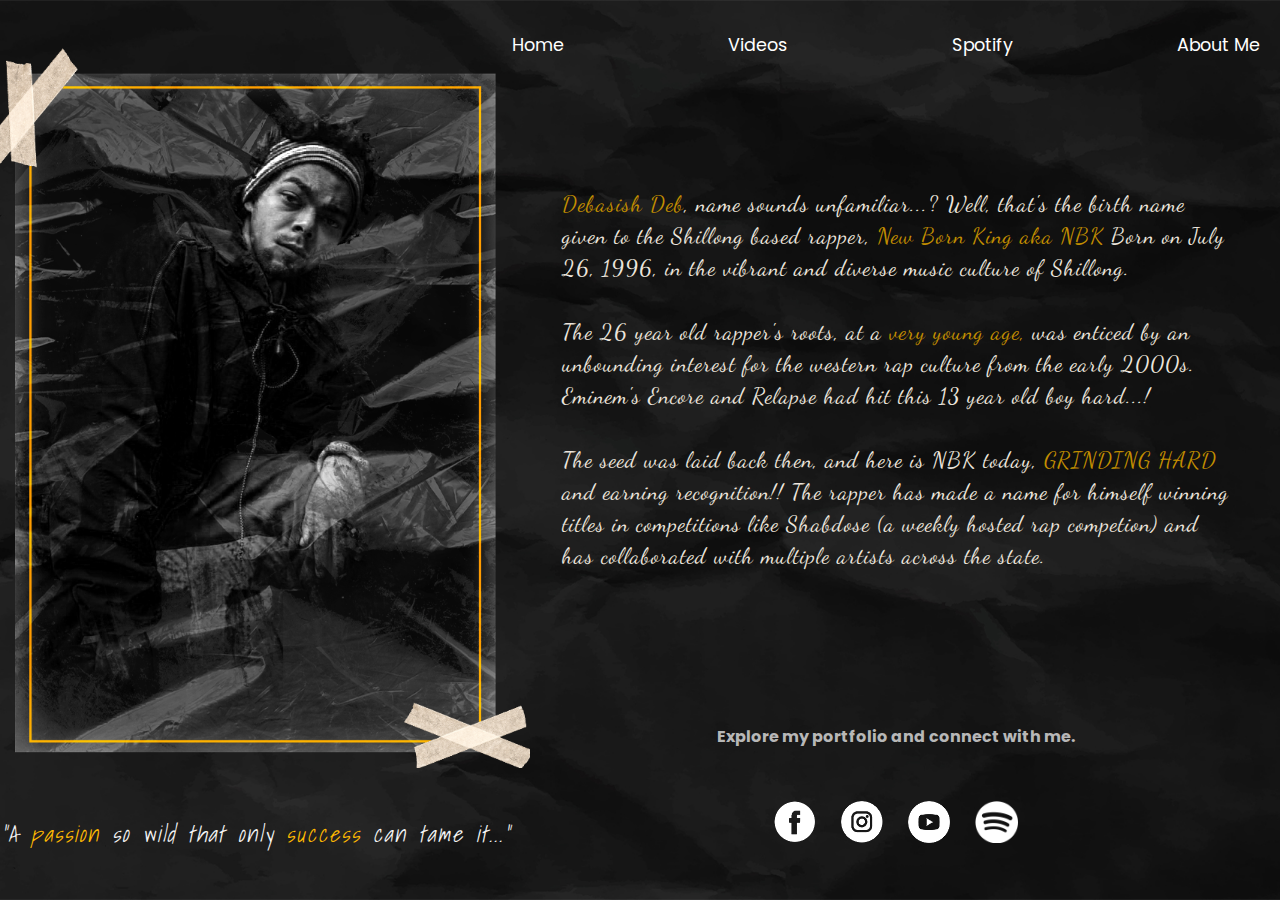
<file: about_me_index.html>
<!DOCTYPE html>
<html lang="en">
<head>
    <meta charset="UTF-8">
    <meta http-equiv="X-UA-Compatible" content="IE=edge">
    <meta name="viewport" content="width=device-width, initial-scale=1.0">
    <link rel="stylesheet" href="about_me_style.css">
    <link rel="preconnect" href="https://fonts.googleapis.com">
<link rel="preconnect" href="https://fonts.gstatic.com" crossorigin>
<link href="https://fonts.googleapis.com/css2?family=Dancing+Script&family=Poppins&family=Shadows+Into+Light&display=swap" rel="stylesheet">
    <title>About Me</title>
</head>
<body>
    <main>
        <div class="left">
            <img class="about-me-image" src="Graphic Elements/NBK About Me.png" alt="">
            <p class="quote">"A  <span style="color: #FFBA00">passion</span> so wild that only <span style="color: #FFBA00">success</span> can tame it..."</p>
        </div>

        <div class="right">
            <nav class="nav-bar">
                <ul class="nav-bar-links">
                  <li><a class="nav-links" href="index.html">Home</a></li>
                  <li><a class="nav-links" href="videos_index.html">Videos</a></li>
                  <li><a class="nav-links" href="https://rb.gy/mb0rbq" target="_blank">Spotify</a></li>
                  <li><a style="padding-right:20px" class="nav-links" href="about_me_index.html">About Me</a></li>
                </ul>
              </nav>
            <div class="about-me-text">
                <p> <span style="color: #c28e00;">Debasish Deb</span>, name sounds unfamiliar...?
                    Well, that's the birth name given to the Shillong based rapper, <span style="color: #c28e00">New Born King aka NBK</span>
                    Born on  July 26, 1996, in the vibrant and diverse music culture of Shillong. 
                </p>
                <br>
                <p>The <span style="color: #c28e00"></span>26 year old rapper's roots, at a <span style="color: #c28e00">very young age,</span> was enticed by 
                        an unbounding interest for the western rap culture from the early 2000s. Eminem's 
                        Encore and Relapse had hit this 13 year old boy hard...!
                </p>
                <br>
                <p>
                    The seed was laid back then, and here is NBK today, <span style="color: #c28e00">GRINDING HARD</span> and earning recognition!!
                    The rapper has made a name for himself winning titles in competitions like
                    Shabdose (a weekly hosted rap competion) and has collaborated with multiple artists
                    across the state. 
                </p>
        
            </div>
              <div class="connect-container">
                  <h4 class="connect-with-me">Explore my portfolio and connect with me.</h4>
                  <div class="social-media-container">
                    <ul class="social-media">
                      <li><a href="https://www.facebook.com/debashish.deb.9465" target="_blank"><img class="social-media-icons" src="Graphic Elements/FB-Icon.png" alt=""></a></li>
                      <li><a href="https://www.instagram.com/newbornking_nbk/?hl=en" target="_blank"><img class="social-media-icons" src="Graphic Elements/Insta-Icon.png" alt=""></a></li>
                      <li><a href="https://www.youtube.com/channel/UCct7YKXP_E6iWU38YYb-vtA" target="_blank"><img class="social-media-icons" src="Graphic Elements/YT-Icon.png" alt=""></a></li>
                      <li><a href="https://rb.gy/mb0rbq" target="_blank"><img class="social-media-icons" src="Graphic Elements/Spotify.png" alt=""></a></li>
                    </ul>
                  </div>
              </div>  
        </div>
    </main>
</body>
</html>
</file>
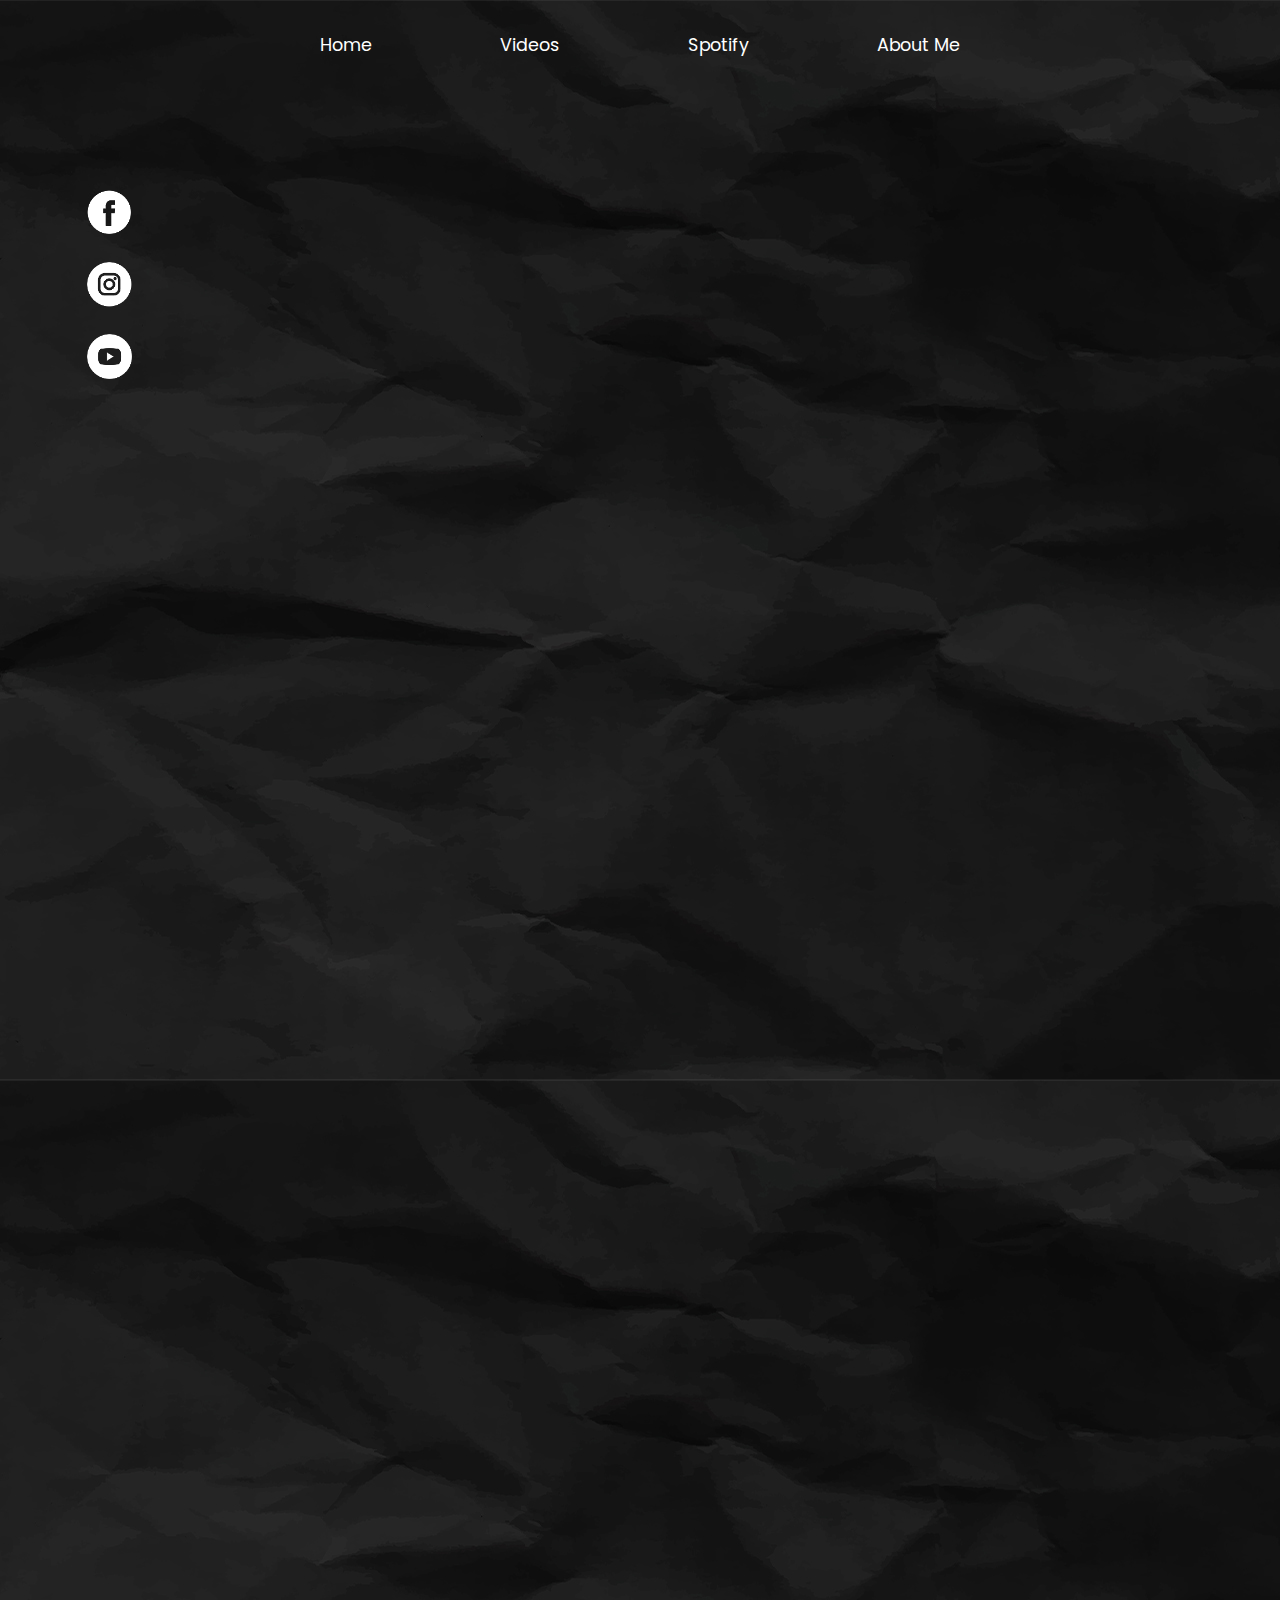
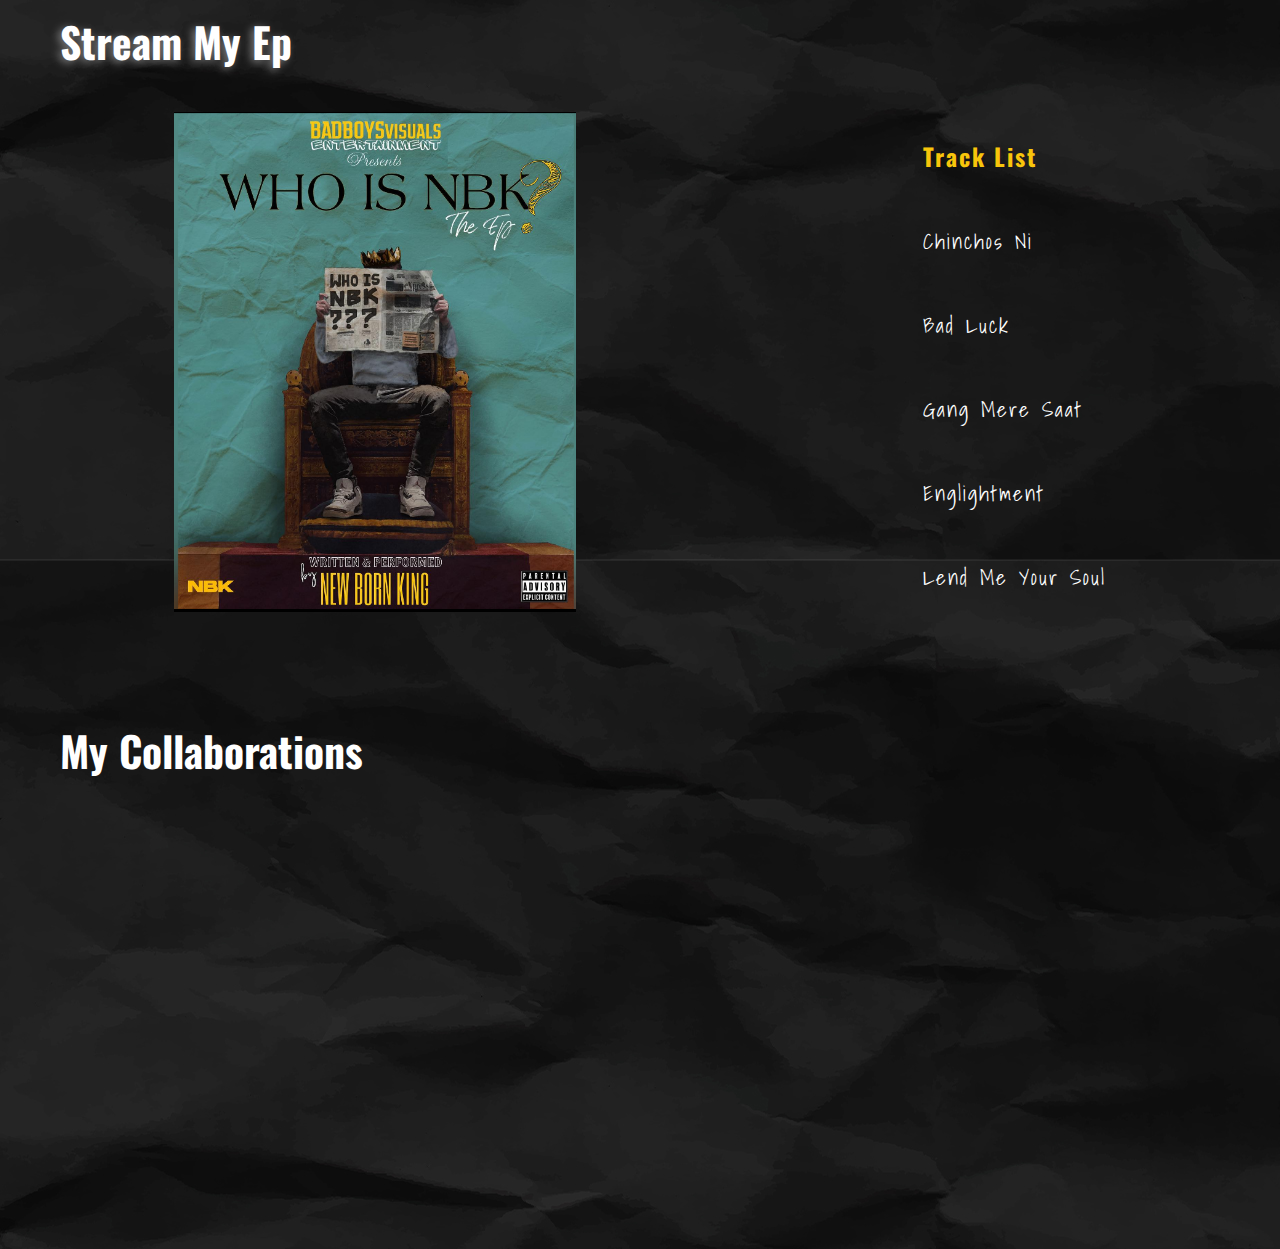
<file: videos_index.html>
<!DOCTYPE html>
<html lang="en" dir="ltr">
  <head>
    <meta charset="utf-8">
    <meta name="viewport" content="width=device-width, initial-scale=1.0">
    <link rel="preconnect" href="https://fonts.googleapis.com">
<link rel="preconnect" href="https://fonts.gstatic.com" crossorigin>
<link href="https://fonts.googleapis.com/css2?family=Ms+Madi&family=Oswald:wght@600&family=Poppins&family=Shadows+Into+Light&display=swap" rel="stylesheet">
    <link rel="stylesheet" href="videos_style.css">
    <title></title>
  </head>
  <body>
    <main>

      <nav>
        <ul class="nav-bar-links_videos">
          <li><a class="nav-links-videos" href="index.html">Home</a></li>
          <li><a class="nav-links-videos" href="videos_index.html">Videos</a></li>
          <li><a class="nav-links-videos" href="https://rb.gy/mb0rbq" target="_blank">Spotify</a></li>
          <li><a class="nav-links-videos" href="#">About Me</a></li>
        </ul>
      </nav>

      <div class="top-video-container">
        <iframe class="top-video" src="https://www.youtube.com/embed/wUBTRpT64Ts?" title="YouTube video player" frameborder="0" allow="accelerometer; autoplay; clipboard-write; encrypted-media; gyroscope; picture-in-picture" allowfullscreen></iframe>
      </div>

      <div class="videos-container">
        <ul class="videos-list">
          <li>
            <iframe class="videos" width="560" height="315" src="https://www.youtube.com/embed/bKoOcVj6v2Q" title="YouTube video player" frameborder="0" allow="accelerometer; autoplay; clipboard-write; encrypted-media; gyroscope; picture-in-picture" allowfullscreen></iframe>
          </li>
          <li>
            <iframe class="videos" width="560" height="315" src="https://www.youtube.com/embed/I0T-L6E0-P8" title="YouTube video player" frameborder="0" allow="accelerometer; autoplay; clipboard-write; encrypted-media; gyroscope; picture-in-picture" allowfullscreen></iframe>
          </li>
          <li>
            <iframe class="videos" width="560" height="315" src="https://www.youtube.com/embed/hMQtqRxk_8o" title="YouTube video player" frameborder="0" allow="accelerometer; autoplay; clipboard-write; encrypted-media; gyroscope; picture-in-picture" allowfullscreen></iframe>
          </li>
        </ul>

        <ul class="videos-list">
          <li>
            <iframe class="videos" width="560" height="315" src="https://www.youtube.com/embed/ge4tGv54pNw" title="YouTube video player" frameborder="0" allow="accelerometer; autoplay; clipboard-write; encrypted-media; gyroscope; picture-in-picture" allowfullscreen></iframe>
          </li>
          <li>
            <iframe class="videos" width="560" height="315" src="https://www.youtube.com/embed/LH_NJPA9vnA" title="YouTube video player" frameborder="0" allow="accelerometer; autoplay; clipboard-write; encrypted-media; gyroscope; picture-in-picture" allowfullscreen></iframe>
          </li>
          <li>
            <iframe class="videos" width="560" height="315" src="https://www.youtube.com/embed/A-5ZxRxtyLQ" title="YouTube video player" frameborder="0" allow="accelerometer; autoplay; clipboard-write; encrypted-media; gyroscope; picture-in-picture" allowfullscreen></iframe>
          </li>
        </ul>
      </div>

      <h1 class="stream-my-ep">Stream My Ep</h1>

          <div class="ep-section">

            <a href="https://www.youtube.com/watch?v=xDk-g-IRyWM&list=PLg21ifIxtTgaozr1UO3nUhkYZbkbeMSlE">
            <img class="ep-poster" src="Graphic Elements\EP.png" alt="">
          </a>

              <ul class="ep-video-list">

                <li class="ep-track-links">
                  <h1 class="ep-track-links">Track List</h1>
                </li>

                <li class="ep-track-links">
                  <a class="track-names" href="https://www.youtube.com/watch?v=xDk-g-IRyWM&list=PLg21ifIxtTgaozr1UO3nUhkYZbkbeMSlE&index=1">Chinchos Ni</a>
                </li>
                <li class="ep-track-links">
                  <a class="track-names" href="https://www.youtube.com/watch?v=ltQRM7lowIY&list=PLg21ifIxtTgaozr1UO3nUhkYZbkbeMSlE&index=2">Bad Luck</a>
                </li>
                <li class="ep-track-links">
                  <a class="track-names" href="https://www.youtube.com/watch?v=ge4tGv54pNw&list=PLg21ifIxtTgaozr1UO3nUhkYZbkbeMSlE&index=3">Gang Mere Saat</a>
                </li>
                <li class="ep-track-links">
                  <a class="track-names" href="https://www.youtube.com/watch?v=LH_NJPA9vnA&list=PLg21ifIxtTgaozr1UO3nUhkYZbkbeMSlE&index=4">Englightment</a>
                </li>
                <li class="ep-track-links">
                  <a class="track-names" href="https://www.youtube.com/watch?v=A-5ZxRxtyLQ&list=PLg21ifIxtTgaozr1UO3nUhkYZbkbeMSlE&index=5">Lend Me Your Soul</a>
                </li>

              </ul>

          </div>

          <h1 class="my-collaboration">My Collaborations</h1>

          <div class="my-collaboration-section">
            <ul class="collaboration-video-list">
              <li>
                <iframe class="collaboration-video-links" width="560" height="315" src="https://www.youtube.com/embed/VGVU7DQVbrM" title="YouTube video player" frameborder="0" allow="accelerometer; autoplay; clipboard-write; encrypted-media; gyroscope; picture-in-picture" allowfullscreen></iframe>
              </li>
              <li>
                <iframe class="collaboration-video-links" width="560" height="315" src="https://www.youtube.com/embed/awXKxXBBvG0" title="YouTube video player" frameborder="0" allow="accelerometer; autoplay; clipboard-write; encrypted-media; gyroscope; picture-in-picture" allowfullscreen></iframe>
              </li>
              <li>
                <iframe class="collaboration-video-links" width="560" height="315" src="https://www.youtube.com/embed/UNuAKiaZdJk" title="YouTube video player" frameborder="0" allow="accelerometer; autoplay; clipboard-write; encrypted-media; gyroscope; picture-in-picture" allowfullscreen></iframe>
              </li>
              <li>
                <iframe class="collaboration-video-links" width="560" height="315" src="https://www.youtube.com/embed/R4e9vNkLmCY" title="YouTube video player" frameborder="0" allow="accelerometer; autoplay; clipboard-write; encrypted-media; gyroscope; picture-in-picture" allowfullscreen></iframe>
              </li>
            </ul>

            <ul style="margin-top:30px" class="collaboration-video-list">
              <li>
                <iframe class="collaboration-video-links" width="560" height="315" src="https://www.youtube.com/embed/3xw1PMUuzmM" title="YouTube video player" frameborder="0" allow="accelerometer; autoplay; clipboard-write; encrypted-media; gyroscope; picture-in-picture" allowfullscreen></iframe>
              </li>
              <li>
                <iframe class="collaboration-video-links" width="560" height="315" src="https://www.youtube.com/embed/RejBu_eBqiU" title="YouTube video player" frameborder="0" allow="accelerometer; autoplay; clipboard-write; encrypted-media; gyroscope; picture-in-picture" allowfullscreen></iframe>
              </li>
              <li>
                <iframe class="collaboration-video-links" width="560" height="315" src="https://www.youtube.com/embed/zwutp5LC1Y0?start=186" title="YouTube video player" frameborder="0" allow="accelerometer; autoplay; clipboard-write; encrypted-media; gyroscope; picture-in-picture" allowfullscreen></iframe>
              </li>
              <li>
                <iframe class="collaboration-video-links" width="560" height="315" src="https://www.youtube.com/embed/Rx4RpX19WRU" title="YouTube video player" frameborder="0" allow="accelerometer; autoplay; clipboard-write; encrypted-media; gyroscope; picture-in-picture" allowfullscreen></iframe>
              </li>
            </ul>
          </div>

            <div class="social-media-container">
              <ul class="social-media">
                <li><a href="https://www.facebook.com/debashish.deb.9465"><img class="social-media-icons" src="Graphic Elements\FB-Icon.png" alt=""></a></li>
                <li><a href="https://www.instagram.com/newbornking_nbk/?hl=en"><img class="social-media-icons" src="Graphic Elements\Insta-Icon.png" alt=""></a></li>
                <li><a href="https://www.youtube.com/channel/UCct7YKXP_E6iWU38YYb-vtA"><img class="social-media-icons" src="Graphic Elements\YT-Icon.png" alt=""></a></li>
              </ul>
            </div>

    </main>
  </body>
</html>
</file>
<file: about_me_style.css>
*{
    margin: 0;
    padding: 0;
    box-sizing: border-box;
}

main{
    height: 100vh;
    width: 100vw;
    background-image: url('Graphic Elements/Background.jpg');
    background-size: cover;
    background-repeat: repeat-y;
    display: flex;  
}

.left{
    height: 100%;
    width: 40vw;
    display: flex;
    flex-direction: column;
    justify-content: space-evenly;
    align-items: center;
}

.right{
    width: 60vw;
    height: 100vh;
    display: flex;
    flex-direction: column;
    justify-content: space-evenly;
}

.about-me-image{
    height: 80%;
    width: auto;
}

.quote{
    color: whitesmoke;
    font-family: 'Shadows Into Light', cursive;
    letter-spacing: 2px;
    font-size: 1.4rem;
    font-style: italic;
}

.nav-bar-links{
    list-style: none;
    height: 10vh;
    width: 100%;
    font-family: 'Poppins', sans-serif;
    font-size: 1.1rem;
    display: flex;
    justify-content: space-between;
    align-items: center;
  }
  
  a{
    text-decoration: none;
    color: white;
  }
  
  a.nav-links:hover{
    color: #FAB502;
  }

.about-me-text{
    flex-grow: 4;
    color: #ece5dd;
    font-size: 1.4rem;
    line-height: 2rem;
    letter-spacing: 1px;
    display: flex;
    flex-direction: column;
    justify-content: center;
    align-items: center;
    font-family: 'Dancing Script', cursive;
    text-align: left;
    padding-right: 50px;
    padding-left: 50px;
}

.connect-container{
    flex-grow: 1;
    height: 20%;
    display: flex;
    flex-direction: column;
    justify-content: space-evenly;
    align-items: center;
}

.connect-with-me{
    font-family: 'Poppins', sans-serif;
    color: rgb(183, 183, 183);
}

.social-media-container{
    width: 35%;
}
  
  .social-media{
    list-style: none;
    display: flex;
    justify-content: space-around;
    align-items: center;
  }
  
  .social-media-icons{
    height: 42px;
  }

  @media (max-width: 480px){

    body{
      overflow: hidden;
    }
    
    main{
      display: grid;
      grid-template-columns: 1fr;
      background-repeat: repeat-y;
      min-height: 100vh;
    }
  
    .left{
      width: 100%;
      height: 30vh;
      padding-top: 40px;
    }

    .right{
      width: 100%;
      height: 70vh;
      overflow: scroll;
      padding-top: 100px;
    }
  
    nav{
      position: absolute;
      top: 10px;
      width: 100vw;
      padding: 0 30px;
    }
  
    .nav-bar-links{
      font-size: 10px;
    }
    
    .about-me-image{
      height: 100px;
      width: auto;
  }
  
  .quote{
      letter-spacing: 2px;
      font-size: 12px;
  }

  .about-me-text{
    font-size: 12px;
    object-fit: contain;
  }

  .connect-with-me{
    font-size: 12px;
  }

  .social-media-container{
    width: 30%;
    margin-left: auto;
    padding-right: 30px;
  }

  .social-media-icons{
    height: 20px;
  }
  }
</file>
<file: videos_style.css>
*{
  margin: 0;
  padding: 0;
  box-sizing: border-box;
}

body{
  background-image: url("Graphic Elements/Background.jpg");
  background-repeat: repeat-y;
  overflow-x: hidden;
}

main{
  height: 100vh;
  width: 100vw;
}

.nav-bar-links_videos{
  display: flex;
  justify-content: space-around;
  align-items: center;
  list-style: none;
  text-decoration: none;
  color: white;
  font-size: 1.1rem;
  height: 10vh;
  width: 60vw;
  margin: auto;
}

a{
  text-decoration: none;
  color: white;
  font-family: 'Poppins', sans-serif;
}

a.nav-links-videos:hover{
  color: #FAB502;
}

.top-video-container{
  height: 80vh;
  width: 100vw;
  display: flex;
  justify-content: center;
  align-items: center;
  margin-top: 12px;
}

.top-video{
 height: 100%;
 width: 70%;
}

.videos-list{
  display: flex;
  justify-content: space-around;
  margin-top: 30px;
  list-style: none;
}

.videos-container{
  margin-top: 70px;
}

.videos{
  height: 300px;
  width: 400px;
}

.stream-my-ep{
  margin: 80px 0 0 60px;
  font-family: 'Oswald', sans-serif;
  font-size: 2.6rem;
  color: white;
  text-shadow: -3px 2px 8px grey;
}

.ep-section{
  display: flex;
  justify-content: space-around;
  margin-top: 40px;
}

.ep-poster{
  height: 500px;
  width: auto;
}

h1.ep-track-links{
  color: #F8C50B;
  font-family: 'Oswald', sans-serif;
  font-weight: bold;
  font-size: 1.5rem;
  letter-spacing: 2px;
}

.ep-video-list{
  display: flex;
  flex-direction: column;
  justify-content: space-around;

}

.ep-track-links{
 list-style: none;
 font-size: 1.1rem;
}

.track-names{
  font-family: 'Shadows Into Light', cursive;
  font-size: 1.3rem;
  letter-spacing: 2px;
}

.my-collaboration{
  margin: 100px 0 30px 60px;
  font-family: 'Oswald', sans-serif;
  font-size: 2.6rem;
  color: white;
}

.collaboration-video-list{
  display: flex;
  justify-content: space-around;
  list-style: none;
}

.collaboration-video-links{
  height: 200px;
  width: 300px;
}

.social-media-container{
  margin-left: auto;
  position: absolute;
  top: 20%;
  left: 6%;
}

.social-media{
  list-style: none;
  display: flex;
  flex-direction: column;
  justify-content: space-around;
  align-items: center;
}

.social-media-icons{
  height: 65px;
  padding: 10px;
}

@media (max-width: 480px){

  main{
  width: 100vw;
}

  .nav-bar-links_videos{
    height: 15vh;
    width: 100vw;
    margin-bottom: 100px;
  }

  .top-video-container{
    height: 25vh;
    width: 200vw;
    display: flex;
    justify-content: center;
    align-items: center;
    margin-top: 12px;
  }

  .top-video{
    height: 360px;
    width: 550px;
   }
   
   .videos-list{
    display: flex;
    flex-direction: column;
    justify-content: center;
    align-items: center;
    margin-top: 140px;
    list-style: none;
    width: 200vw;
   }
   
   .videos-container{
     margin-top: 70px;
   }

   .ep-section{
    width: 130vw;
    margin-top: 40px;
  }
  
  .ep-poster{
    margin-right: 30px;
  }

  .collaboration-video-list{
    display: flex;
    flex-direction: column;
    justify-content: center;
    align-items: center;
    margin-top: 140px;
    list-style: none;
    width: 200vw;
  }
}
</file>
